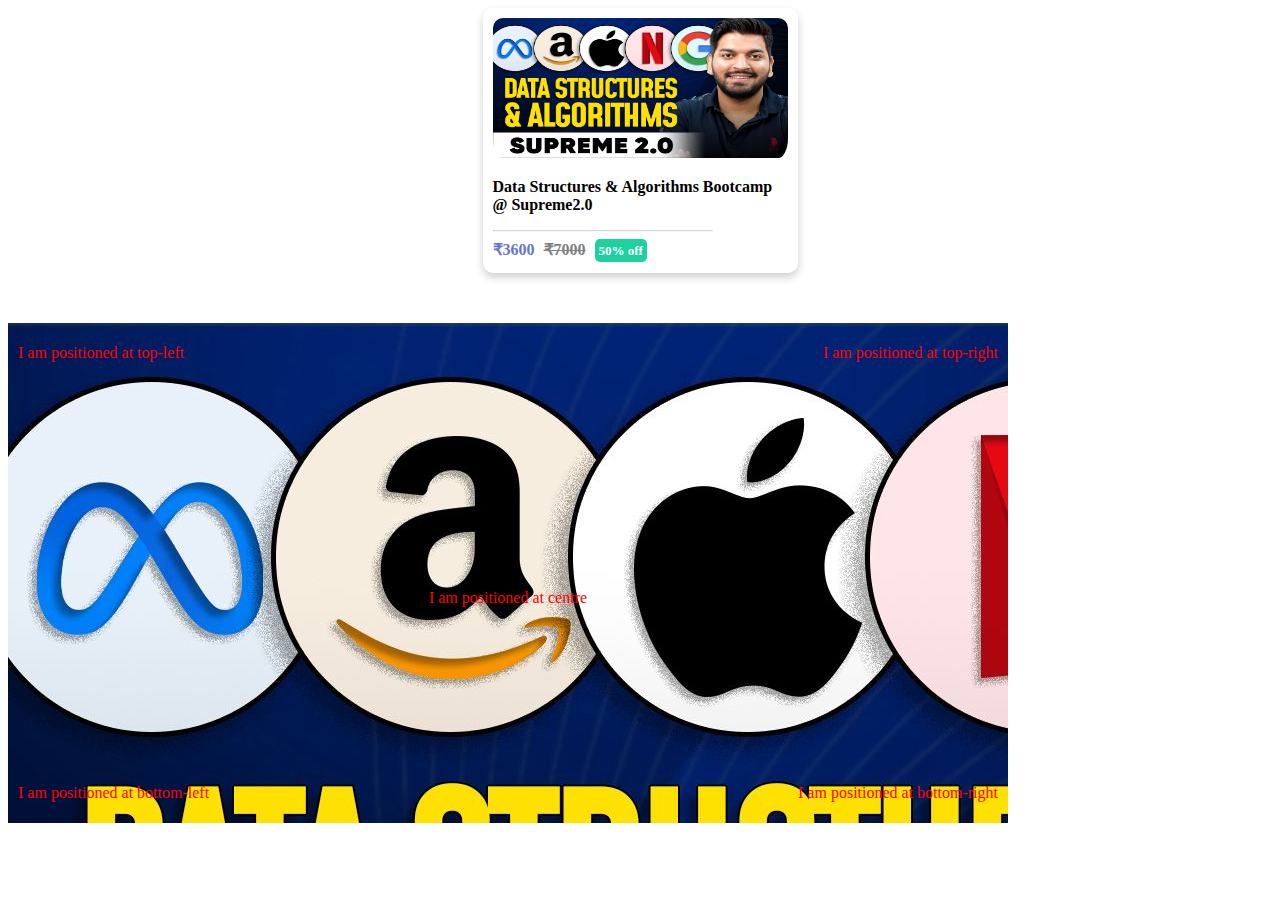
<file: CSS/index.html>
<!DOCTYPE html>
<html lang="en">
<head>
    <meta charset="UTF-8">
    <meta name="viewport" content="width=device-width, initial-scale=1.0">
    <title>Card</title>
    <link rel="stylesheet" href="style.css">
</head>
<body>
    <div class="container">
        <img src="Thumbnail.jpg" class="image" alt="Thumbnail" height="150px" width="315px">
        <p class="description"><b>Data Structures & Algorithms Bootcamp @ Supreme2.0</b></p>
        <hr class ="hrline">
        <div class="price">
            <span style="color:#6674cc;margin-right: 5px;"><b>₹3600</b></span>
            <span style="color:gray;margin-right: 5px;"><del><b>₹7000</b></del></span>
            <span style="color: white;background-color: rgb(29,209,161);border-radius: 5px;padding: 4px;font-size: small;"><b>50% off</b></span>
        </div>
    </div>
    <div class="div1">
        <p style="top:5px;left:10px">I am positioned at top-left</p>
        <p style="top:5px;right:10px">I am positioned at top-right</p>
        <p style="top:50%;width:100%;text-align:center;">I am positioned at centre</p>
        <p style="bottom:5px;left:10px">I am positioned at bottom-left</p>
        <p style="bottom:5px;right:10px">I am positioned at bottom-right</p>
    </div>
</body>
</html>
</file>
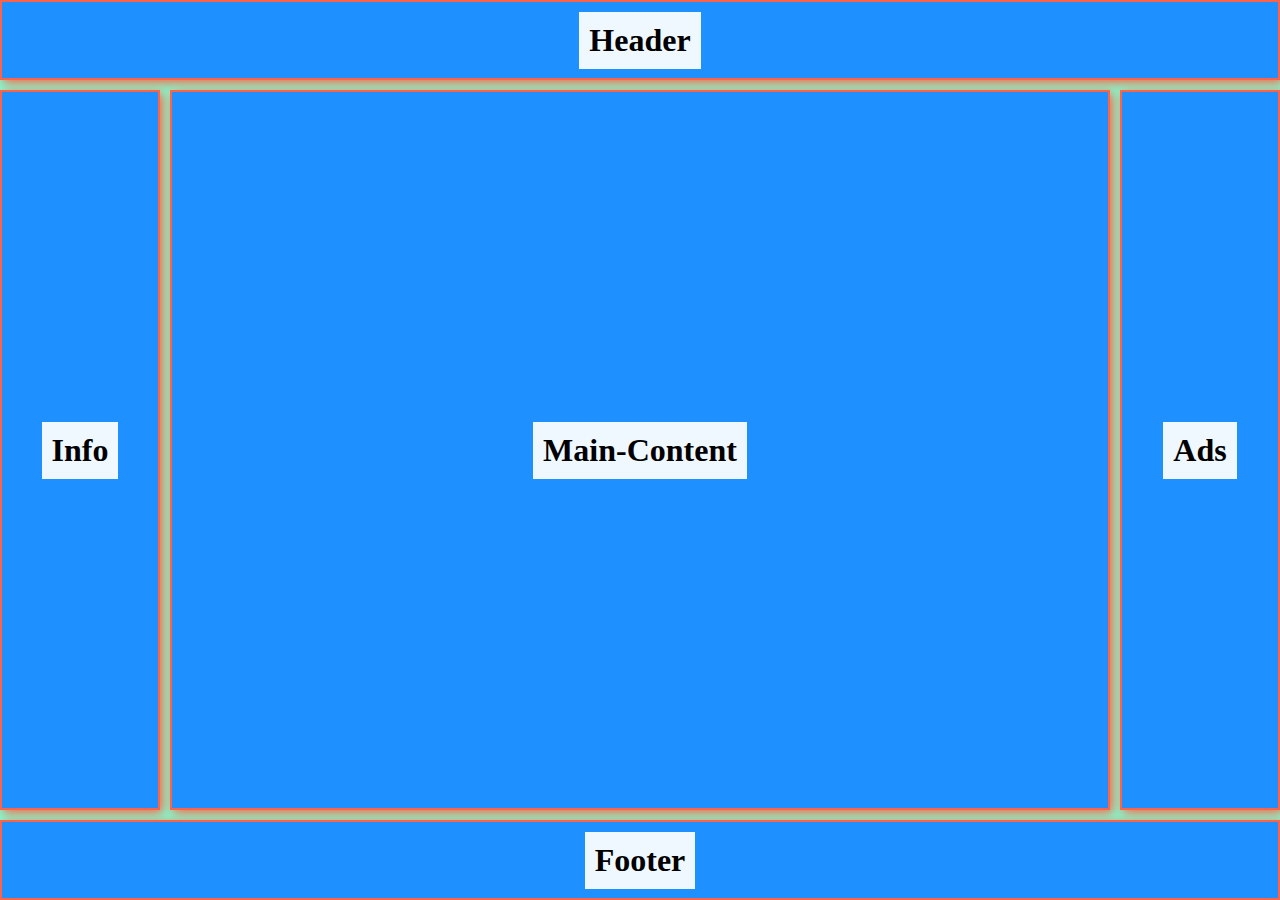
<file: CSS/Grid/index.html>
<!DOCTYPE html>
<html lang="en">
<head>
    <meta charset="UTF-8">
    <meta name="viewport" content="width=device-width, initial-scale=1.0">
    <link rel="stylesheet" href="style.css">
    <title>CSS GRID</title>
</head>
<body>
    <div class="container">
        <div class="box" id="box-1"><b class="text">Header</b></div>
        <div class="box" id="box-2"><b class="text">Info</b></div>
        <div class="box" id="box-3"><b class="text">Main-Content</b></div>
        <!-- <div class="box" id="box-4"><b class="text">box-4</b></div>
        <div class="box" id="box-5"><b class="text">box-5</b></div>
        <div class="box" id="box-6"><b class="text">box-6</b></div> -->
        <div class="box" id="box-7"><b class="text">Ads</b></div>
        <div class="box" id="box-8"><b class="text">Footer</b></div>
    </div>
</body>
</html>
</file>
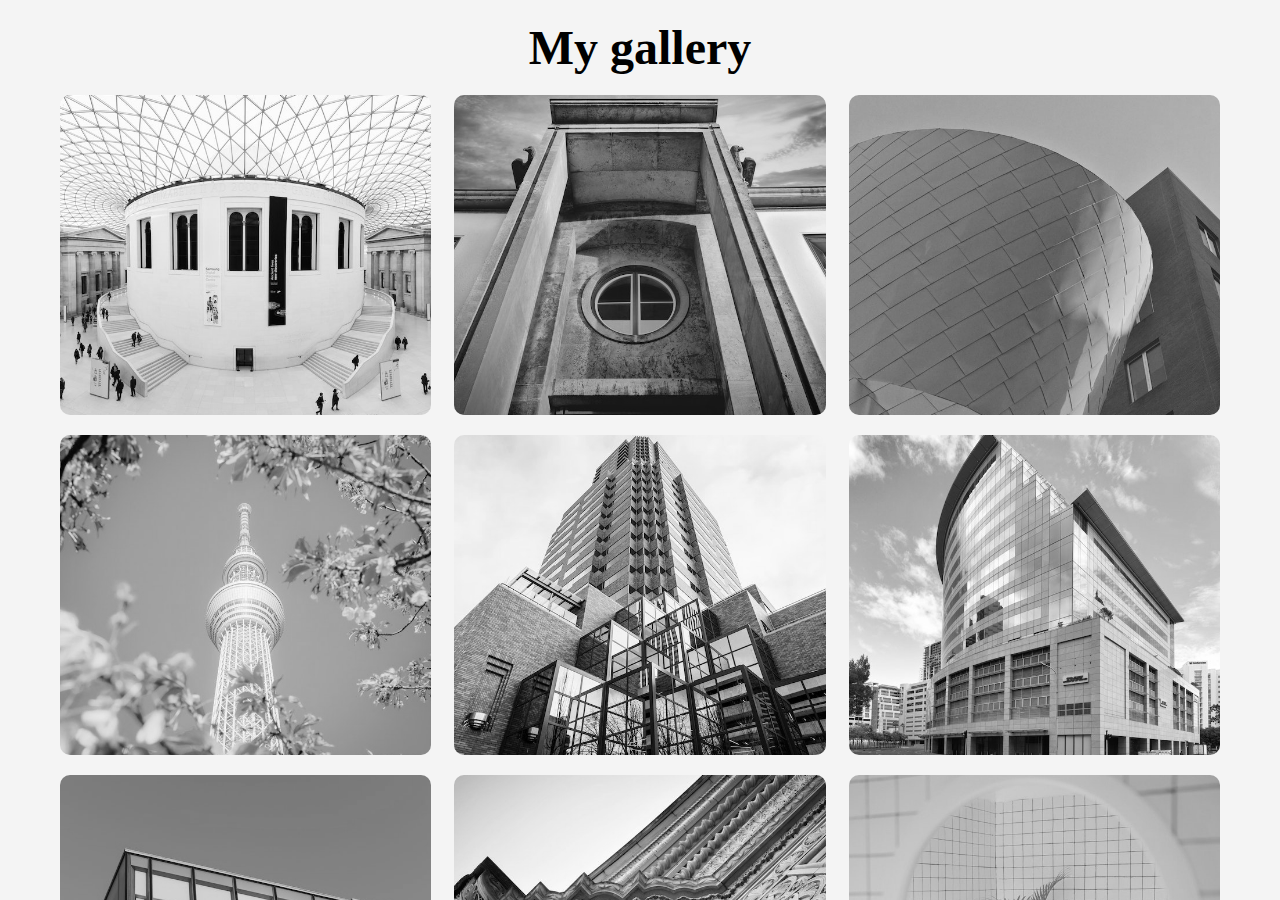
<file: CSS/myGallary/index.html>
<!DOCTYPE html>
<html lang="en">
<head>
    <meta charset="UTF-8">
    <meta name="viewport" content="width=device-width, initial-scale=1.0">
    <link rel="stylesheet" href="style.css">
    <title>My gallery</title>
</head>
<body>
    <div id="wrapper">
        <div class="container">
            <h1>My gallery</h1>
            <div class="gallery">
                <figure class="card">
                    <img src="../assets/image1.jpg" alt="" class="img">
                    <figcaption>image-1</figcaption>
                </figure>
                <figure class="card">
                    <img src="../assets/image2.jpeg" alt="" class="img">
                    <figcaption>image-2</figcaption>
                </figure>
                <figure class="card">
                    <img src="../assets/image3.jpeg" alt="" class="img">
                    <figcaption>image-3</figcaption>
                </figure>
                <figure class="card">
                    <img src="../assets/image4.jpeg" alt="" class="img">
                    <figcaption>image-4</figcaption>
                </figure>
                <figure class="card">
                    <img src="../assets/image5.jpeg" alt="" class="img">
                    <figcaption>image-5</figcaption>
                </figure>
                <figure class="card">
                    <img src="../assets/image6.jpeg" alt="" class="img">
                    <figcaption>image-6</figcaption>
                </figure>
                <figure class="card">
                    <img src="../assets/image7.jpeg" alt="" class="img">
                    <figcaption>image-7</figcaption>
                </figure>
                <figure class="card">
                    <img src="../assets/image8.jpeg" alt="" class="img">
                    <figcaption>image-8</figcaption>
                </figure>
                <figure class="card">
                    <img src="../assets/image9.jpeg" alt="" class="img">
                    <figcaption>image-9</figcaption>
                </figure>
                <figure class="card">
                    <img src="../assets/image10.jpeg" alt="" class="img">
                    <figcaption>image-10</figcaption>
                </figure>
                <figure class="card">
                    <img src="../assets/image11.jpeg" alt="" class="img">
                    <figcaption>image-11</figcaption>
                </figure>
                <figure class="card">
                    <img src="../assets/image12.jpeg" alt="" class="img">
                    <figcaption>image-12</figcaption>
                </figure>
                <figure class="card">
                    <img src="../assets/image13.jpeg" alt="" class="img">
                    <figcaption>image-13</figcaption>
                </figure>
                <figure class="card">
                    <img src="../assets/image14.jpeg" alt="" class="img">
                    <figcaption>image-14</figcaption>
                </figure>
                <figure class="card">
                    <img src="../assets/image15.jpeg" alt="" class="img">
                    <figcaption>image-15</figcaption>
                </figure>
            </div>
        </div>
    </div>
</body>
</html>
</file>
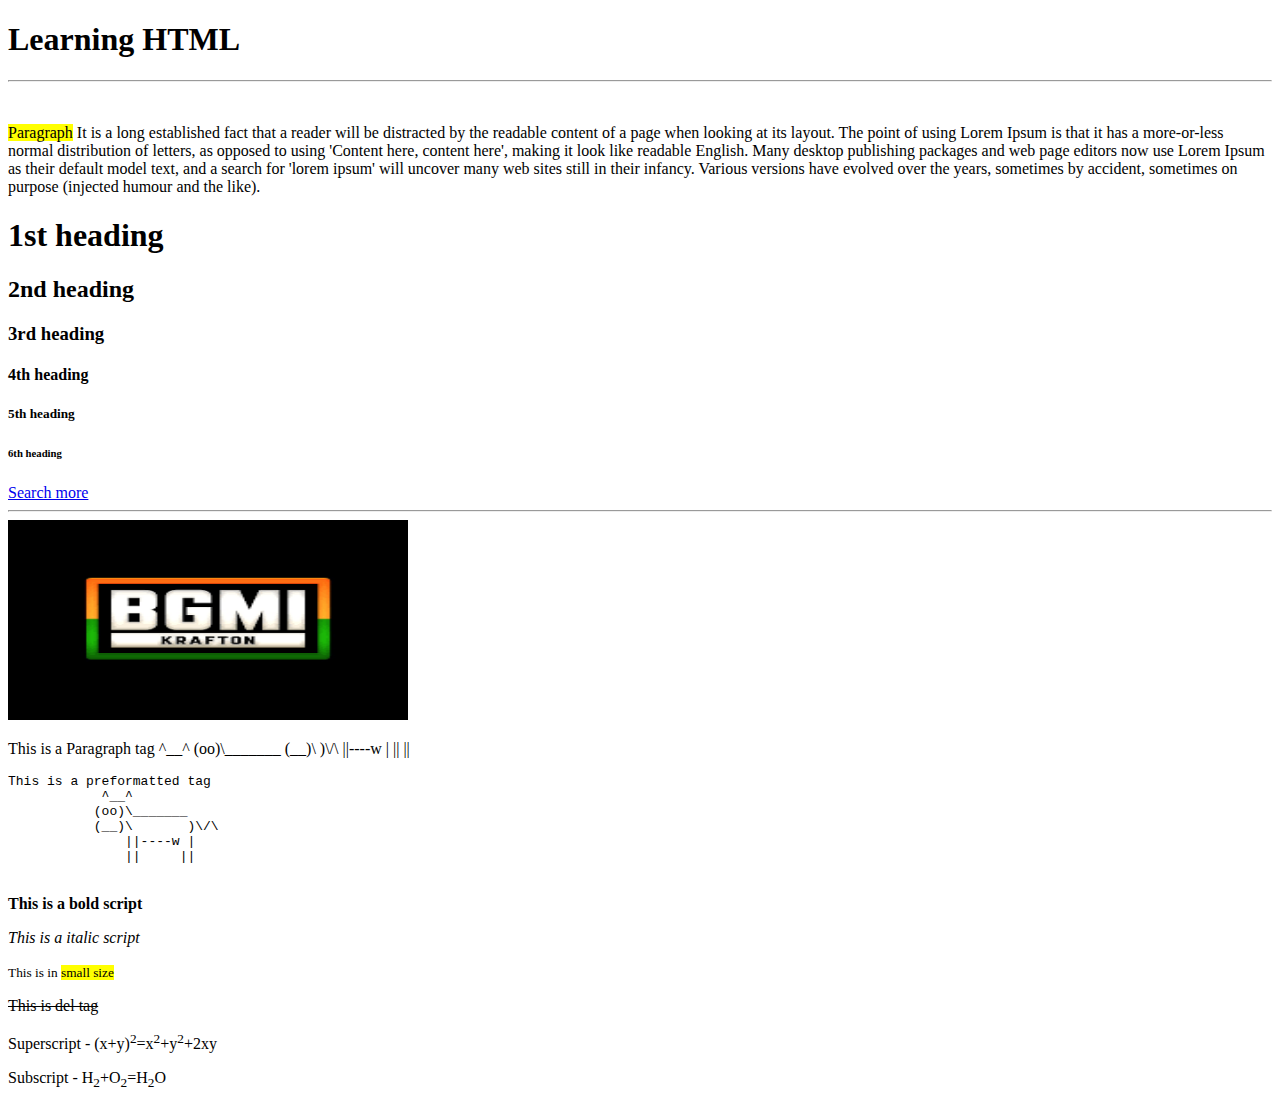
<file: HTML/start.html>
<!DOCTYPE html>
<html lang="en">
<head>
    <meta charset="UTF-8">
    <meta name="viewport" content="width=device-width, initial-scale=1.0">
    <title>practiceHTML</title>
</head>
<body>
    <h1>Learning HTML</h1>
    <hr><br>
    <!-- paragraph -->
    <p><mark>Paragraph</mark> It is a long established fact that a reader will be distracted by the readable content of a page when looking at its layout. The point of using Lorem Ipsum is that it has a more-or-less normal distribution of letters, as opposed to using 'Content here, content here', making it look like readable English. Many desktop publishing packages and web page editors now use Lorem Ipsum as their default model text, and a search for 'lorem ipsum' will uncover many web sites still in their infancy. Various versions have evolved over the years, sometimes by accident, sometimes on purpose (injected humour and the like).</p>
    <!-- headings -->
    <h1>1st heading</h1>
    <h2>2nd heading</h2>
    <h3>3rd heading</h3>
    <h4>4th heading</h4>
    <h5>5th heading</h5>
    <h6>6th heading</h6>
    <!-- link -->
    <a href="https://google.com" target="_blank">Search more</a>
    <hr>
    <!-- image -->
    <img src="assets/bgmi.png" alt="bgmi" height="200" width="400">
    
    <p>This is a Paragraph tag 
            ^__^
           (oo)\_______
           (__)\       )\/\
               ||----w |
               ||     ||
    </p>
    <!-- preformatted tag  displays text exactly as written in HTML file--> 
    <pre>This is a preformatted tag
            ^__^
           (oo)\_______
           (__)\       )\/\
               ||----w |
               ||     ||
    </pre>
    <!-- formatting - bold , italic , small , del , markup , sup , sub -->
    <p><b>This is a bold script</b></p>
    <p><i>This is a italic script</i></p>
    <p><small>This is in <mark>small size</mark></small></p>
    <p><del>This is del tag</del></p>
    <p>Superscript - (x+y)<sup>2</sup>=x<sup>2</sup>+y<sup>2</sup>+2xy</p>
    <p>Subscript - H<sub>2</sub>+O<sub>2</sub>=H<sub>2</sub>O</p>
</body>
</html>
</file>
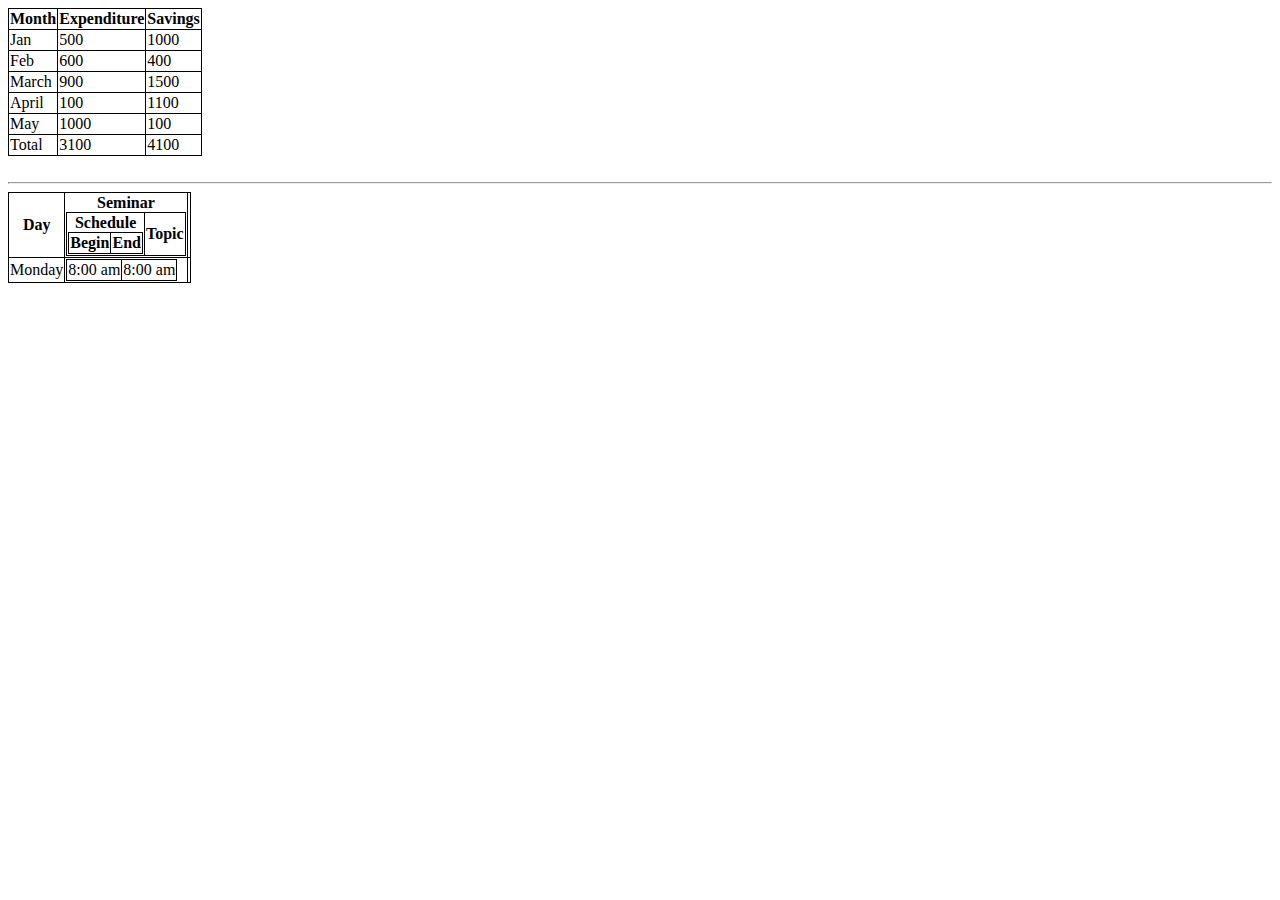
<file: HTML/table.html>
<!DOCTYPE html>
<html lang="en">
<head>
    <meta charset="UTF-8">
    <meta name="viewport" content="width=device-width, initial-scale=1.0">
    <title>Table</title>
    <style>
        table , th , tr , td{
            border: 1px solid;
            border-collapse: collapse;
        }
    </style>
</head>
<body>
    <table>
        <thead>
            <th>Month</th>
            <th>Expenditure</th>
            <th>Savings</th>
        </thead>
        <tbody>
            <tr>
               <td>Jan</td>
               <td>500</td>
               <td>1000</td> 
            </tr>
            <tr>
               <td>Feb</td>
               <td>600</td>
               <td>400</td>
            </tr>
            <tr>
               <td>March</td>
               <td>900</td>
               <td>1500</td>
            </tr>
            <tr>
               <td>April</td>
               <td>100</td>
               <td>1100</td>
            </tr>
            <tr>
               <td>May</td>
               <td>1000</td>
               <td>100</td>
            </tr>
        </tbody>
        <tfoot>
            <tr>
                <td>Total</td>
                <td>3100</td>
                <td>4100</td>
            </tr>
        </tfoot>
    </table>
    <br><hr>
    <!-- New Table -->
    <table>
        <thead>
            <th>Day</th>
            <th>
                <table>
                    <thead>Seminar</thead>
                    <tbody>
                        <tr>
                            <td>
                                <table>
                                    <thead>Schedule</thead>
                                    <tbody>
                                        <tr>
                                            <td>Begin</td>
                                            <td>End</td>
                                        </tr>
                                    </tbody>
                                </table>
                            </td>
                            <td>
                                Topic
                            </td>
                        </tr>
                    </tbody>
                </table>
            </th>
        </thead>
        <tbody>
            <tr>
                <td>Monday</td>
                <td>
                    <table>
                        <tbody>
                            <tr>
                                <td>8:00 am</td>
                                <td>8:00 am</td>
                            </tr>
                        </tbody>
                    </table>
                </td>
                <td>
                    
                </td>
            </tr>
        </tbody>
    </table>
</body>
</html>
</file>
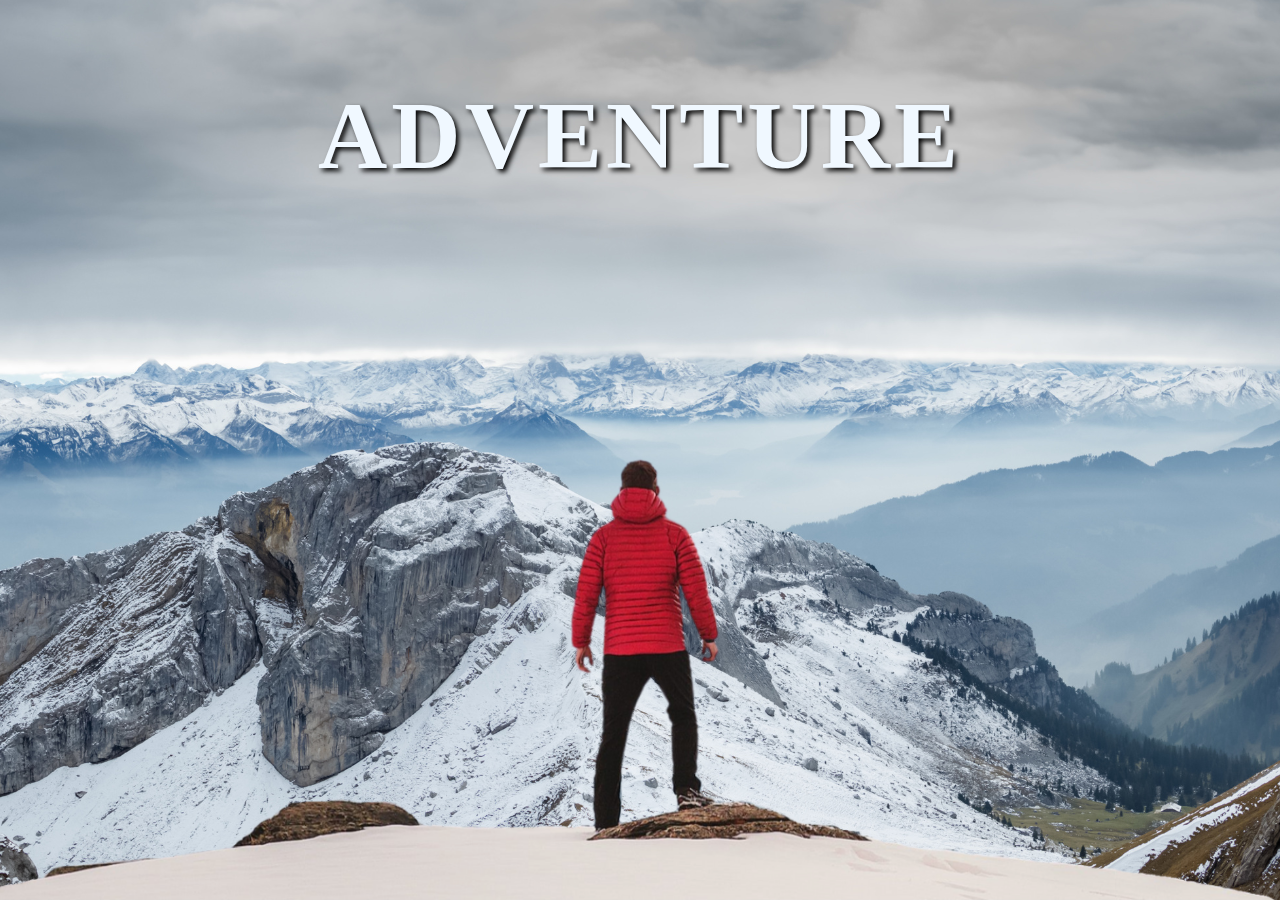
<file: CSS/parallaxEffect/parallax.html>
<!DOCTYPE html>
<html lang="en">
<head>
    <meta charset="UTF-8">
    <meta name="viewport" content="width=device-width, initial-scale=1.0">
    <link rel="stylesheet" href="parallax.css">
    <title>Parallax-Website</title>
</head>
<body>
    <div id="wrapper">
        <header>
            <img class="background" src="../assets/background.png" alt="">
            <img class="foreground" src="../assets/foreground.png" alt="">
            <h1>ADVENTURE</h1>
        </header>
        <section>
            <h2 class="secHeading">Adventure Time!</h2>
            <p class="text">
                Lorem ipsum dolor sit amet consectetur, adipisicing elit. Qui necessitatibus commodi alias? Veritatis, eligendi nisi. Amet exercitationem, recusandae dolore corrupti laborum aperiam repellendus natus voluptatem quam atque aliquam beatae. Odit deserunt nisi optio eveniet? Aliquam possimus molestiae, ullam illum accusamus autem accusantium! Voluptate laboriosam eum saepe ex veritatis est? Numquam eaque autem labore provident dolorum, velit omnis mollitia eos adipisci!
                <br><br>
                Lorem, ipsum dolor sit amet consectetur adipisicing elit. Ad, itaque hic tempore rem eveniet sed repudiandae molestiae magnam aut quod consequatur, harum, totam beatae fugiat ipsam? Explicabo, blanditiis quod similique fugiat fugit ea expedita deleniti doloribus, delectus perferendis, tempore amet maiores libero sapiente voluptatem reprehenderit? Illum alias commodi cupiditate corporis mollitia ab quaerat, ipsum est excepturi vitae a sunt optio.
            </p>
            <div class="bg bg1">
                <h2 class="desc">BIKING</h2>
            </div>
            <p class="text">
                Lorem ipsum dolor sit amet consectetur, adipisicing elit. Qui necessitatibus commodi alias? Veritatis, eligendi nisi. Amet exercitationem, recusandae dolore corrupti laborum aperiam repellendus natus voluptatem quam atque aliquam beatae. Odit deserunt nisi optio eveniet? Aliquam possimus molestiae, ullam illum accusamus autem accusantium! Voluptate laboriosam eum saepe ex veritatis est? Numquam eaque autem labore provident dolorum, velit omnis mollitia eos adipisci!
                <br><br>
                Lorem, ipsum dolor sit amet consectetur adipisicing elit. Ad, itaque hic tempore rem eveniet sed repudiandae molestiae magnam aut quod consequatur, harum, totam beatae fugiat ipsam? Explicabo, blanditiis quod similique fugiat fugit ea expedita deleniti doloribus, delectus perferendis, tempore amet maiores libero sapiente voluptatem reprehenderit? Illum alias commodi cupiditate corporis mollitia ab quaerat, ipsum est excepturi vitae a sunt optio.
            </p>
            <div class="bg bg2">
                <h2 class="desc">PARA GLIDING</h2>
            </div>
            <p class="text">
                Lorem ipsum dolor sit amet consectetur, adipisicing elit. Qui necessitatibus commodi alias? Veritatis, eligendi nisi. Amet exercitationem, recusandae dolore corrupti laborum aperiam repellendus natus voluptatem quam atque aliquam beatae. Odit deserunt nisi optio eveniet? Aliquam possimus molestiae, ullam illum accusamus autem accusantium! Voluptate laboriosam eum saepe ex veritatis est? Numquam eaque autem labore provident dolorum, velit omnis mollitia eos adipisci!
                <br><br>
                Lorem, ipsum dolor sit amet consectetur adipisicing elit. Ad, itaque hic tempore rem eveniet sed repudiandae molestiae magnam aut quod consequatur, harum, totam beatae fugiat ipsam? Explicabo, blanditiis quod similique fugiat fugit ea expedita deleniti doloribus, delectus perferendis, tempore amet maiores libero sapiente voluptatem reprehenderit? Illum alias commodi cupiditate corporis mollitia ab quaerat, ipsum est excepturi vitae a sunt optio.
            </p>
            <div class="bg bg3">
                <h2 class="desc">SURFING</h2>
            </div>
            <p class="text">
                Lorem ipsum dolor sit amet consectetur, adipisicing elit. Qui necessitatibus commodi alias? Veritatis, eligendi nisi. Amet exercitationem, recusandae dolore corrupti laborum aperiam repellendus natus voluptatem quam atque aliquam beatae. Odit deserunt nisi optio eveniet? Aliquam possimus molestiae, ullam illum accusamus autem accusantium! Voluptate laboriosam eum saepe ex veritatis est? Numquam eaque autem labore provident dolorum, velit omnis mollitia eos adipisci!
                <br><br>
                Lorem, ipsum dolor sit amet consectetur adipisicing elit. Ad, itaque hic tempore rem eveniet sed repudiandae molestiae magnam aut quod consequatur, harum, totam beatae fugiat ipsam? Explicabo, blanditiis quod similique fugiat fugit ea expedita deleniti doloribus, delectus perferendis, tempore amet maiores libero sapiente voluptatem reprehenderit? Illum alias commodi cupiditate corporis mollitia ab quaerat, ipsum est excepturi vitae a sunt optio.
            </p>
        </section>
    </div>
</body>
</html>
</file>
<file: CSS/style.css>
* {
    box-sizing: border-box;
}
.container {
    height: 265px;
    width: 315px;
    margin: auto;
    border: 1px solid black;
    border-radius: 10px;
    box-shadow: 0 4px 8px 0 rgba(0,0,0,0.2);
    border: hidden;
}

.image {
    padding: 10px 10px 0px 10px;
    border-radius: 20px;
}

.description {
    padding: 0px 10px 0px 10px;
}

.price{
    padding-left: 10px;
    font: sans-serif;
}

.hrline {
    width:70%;
    margin-left:10px;
    opacity:0.4;
}

.div1 {
    height: 500px;
    width: 1000px;
    background: url("Thumbnail.jpg");
    background-repeat: no-repeat;
    position: relative;
    margin-top: 50px;
}

.div1 > p {
    color : red;
    position: absolute;
}
</file>
<file: CSS/Grid/style.css>
* {
    margin: 0;
    padding: 0;
    box-sizing: border-box;
}

.container {
    max-width: 100%;
    height: 100vh;
    background-color: aquamarine;
    display: grid;
    grid-template-columns: 10rem repeat(2 , 1fr) 10rem;
    grid-template-rows: 5rem  repeat(2 , 1fr)  5rem ;
    gap: 10px;
}

.box {
    background-color: dodgerblue;
    border: 2px solid tomato;
    box-shadow: 3px 3px 10px tomato;
    display: flex;
    justify-content: center;
    align-items: center;
}

.text {
    background-color: aliceblue;
    font-size: 2rem;
    padding: 10px;
}

#box-1 , #box-8{
    grid-column-start: 1;
    grid-column-end: 5;
}

#box-2 , #box-7 {
    grid-row-start: 2;
    grid-row-end: 4;
}

#box-3 {
    grid-column-start: 2;
    grid-column-end: 4;

    grid-row-start: 2;
    grid-row-end: 4;
}
</file>
<file: CSS/myGallary/style.css>
* {
    margin: 0;
    padding: 0;
    box-sizing: border-box;
}

#wrapper {
    height: 100vh;
    overflow-x: hidden;
    overflow-y: auto;
    background-color: #f4f4f4;
}

.container {
    height: 100%;
    max-width: 1200px;
    margin:0 auto;
    padding: 20px;
}

.container h1{
    font-size: 3rem;
    text-align: center;
    font-family: ui-serif;
}
.gallery {
    display: flex;
    flex-wrap: wrap;
    justify-content: space-between;
    padding: 20px 0;
}

.card {
    position : relative;
    height: 20rem;
    width: 32%;
    border-radius: 10px;
    margin-bottom: 20px;
    overflow: hidden;
    
}

.card img {
    height: 100%;
    width: 100%;
    object-fit: cover;
    filter : grayscale(1);
}

.card figcaption {
    position: absolute;
    bottom: 0;
    left: 0;
    font-size: 1.3rem;
    padding: 0 0 10px 10px;
    color: aliceblue;
    opacity: 0;
    transition: 0.3s;
}

.card:hover {
    transform: scale(1.03);
    transition: 0.3s;
    filter: drop-shadow(0 0 10px #333);
}

.card img:hover {
    filter: grayscale(0);
}

.card:hover figcaption {
    opacity: 1;
    transform: scale(1.03);
}
</file>
<file: CSS/parallaxEffect/parallax.css>
* {
    margin: 0;
    padding: 0;
    box-sizing: border-box;
}

#wrapper {
    height: 100vh;
    max-width: 100%;
    overflow-x: hidden;
    overflow-y: auto;
    perspective: 10px;
}

header {
    position: relative;
    height: 100%;
    display: flex;
    justify-content: center;
    align-items: center;
    transform-style: preserve-3d;
    z-index: -1;
}

.foreground, .background {
    position: absolute;
    height: 100%;
    width: 100%;
    object-fit: cover;
    z-index: -1;
}
.background {
    transform: translateZ(-40px) scale(6);
}
.foreground {
    transform: translateZ(-20px) scale(3);
}

h1 {
    position: absolute;
    top: 5rem;
    font-size: 6rem;
    color: aliceblue;
    letter-spacing: 4px;
    text-shadow: 3px 3px 5px black;
}

.secHeading {
    font-size: 5rem;
    padding: 5rem 10rem;
    background-color: rgb(45,45,45);
    color:aliceblue;
}

.text {
    font-size: 1.5rem;
    padding: 5rem 10rem;
    background-color: rgb(45,45,45);
    color:aliceblue;
}

.bg {
    position: relative;
    background-attachment: fixed;
    max-width: 100%;
    height: 25rem;
    background-position: center;
    background-size: cover;
    display: flex;
    justify-content: center;
    align-items: center;
}
.bg1 {
    background-image: url("../assets/sport-1.jpg");
}
.bg2 {
    background-image: url("../assets/sport-2.jpg");
}
.bg3 {
    background-image: url("../assets/sport-3.jpg");
}

.desc {
    background-color: aliceblue;
    color: black;
    font-size: 5rem;
}
</file>
